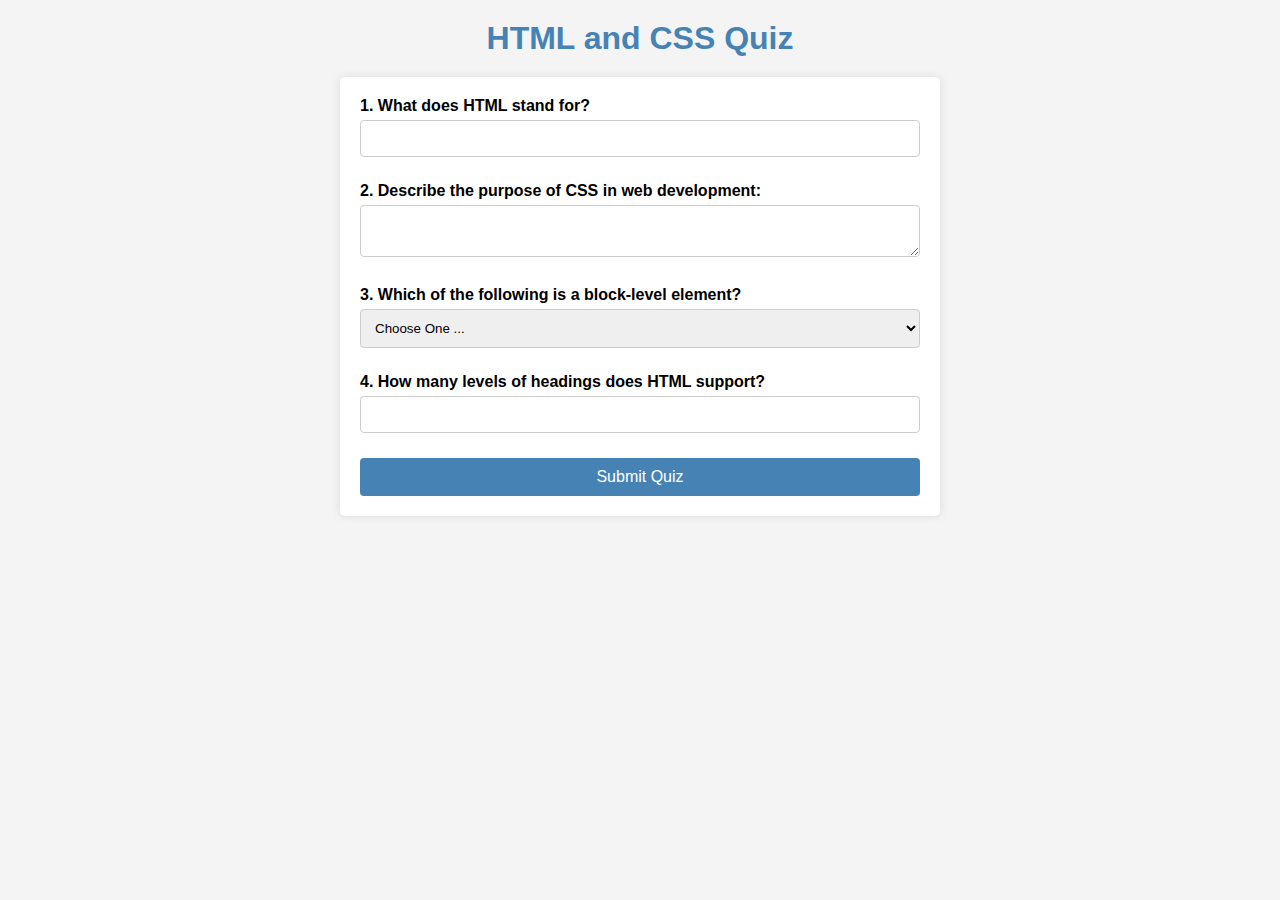
<file: quiz.html>
<!DOCTYPE html>
<html lang="en">
<head>
    <meta charset="UTF-8">
    <meta name="viewport" content="width=device-width, initial-scale=1.0">
    <title>HTML and CSS Quiz</title>
    <link rel="stylesheet" href="styles/quiz.css">
</head>
<body>
    <h1>HTML and CSS Quiz</h1>
    <form action="#" method="post">
        <div class="form-group">
            <label for="q1">1. What does HTML stand for?</label>
            <input type="text" id="q1" name="q1">
        </div>
        <div class="form-group">
            <label for="q2">2. Describe the purpose of CSS in web development:</label>
            <textarea id="q2" name="q2"></textarea>
        </div>
        <div class="form-group">
            <label for="q3">3. Which of the following is a block-level element?</label>
            <select id="q3" name="q3">
                <option value="" selected disabled>Choose One ...</option>
                <option value="div">div</option>
                <option value="span">span</option>
                <option value="img">img</option>
            </select>
        </div>
        <div class="form-group">
            <label for="q4">4. How many levels of headings does HTML support?</label>
            <input type="number" id="q4" name="q4">
        </div>
        <button type="submit">Submit Quiz</button>
    </form>
</body>
</html>
</file>
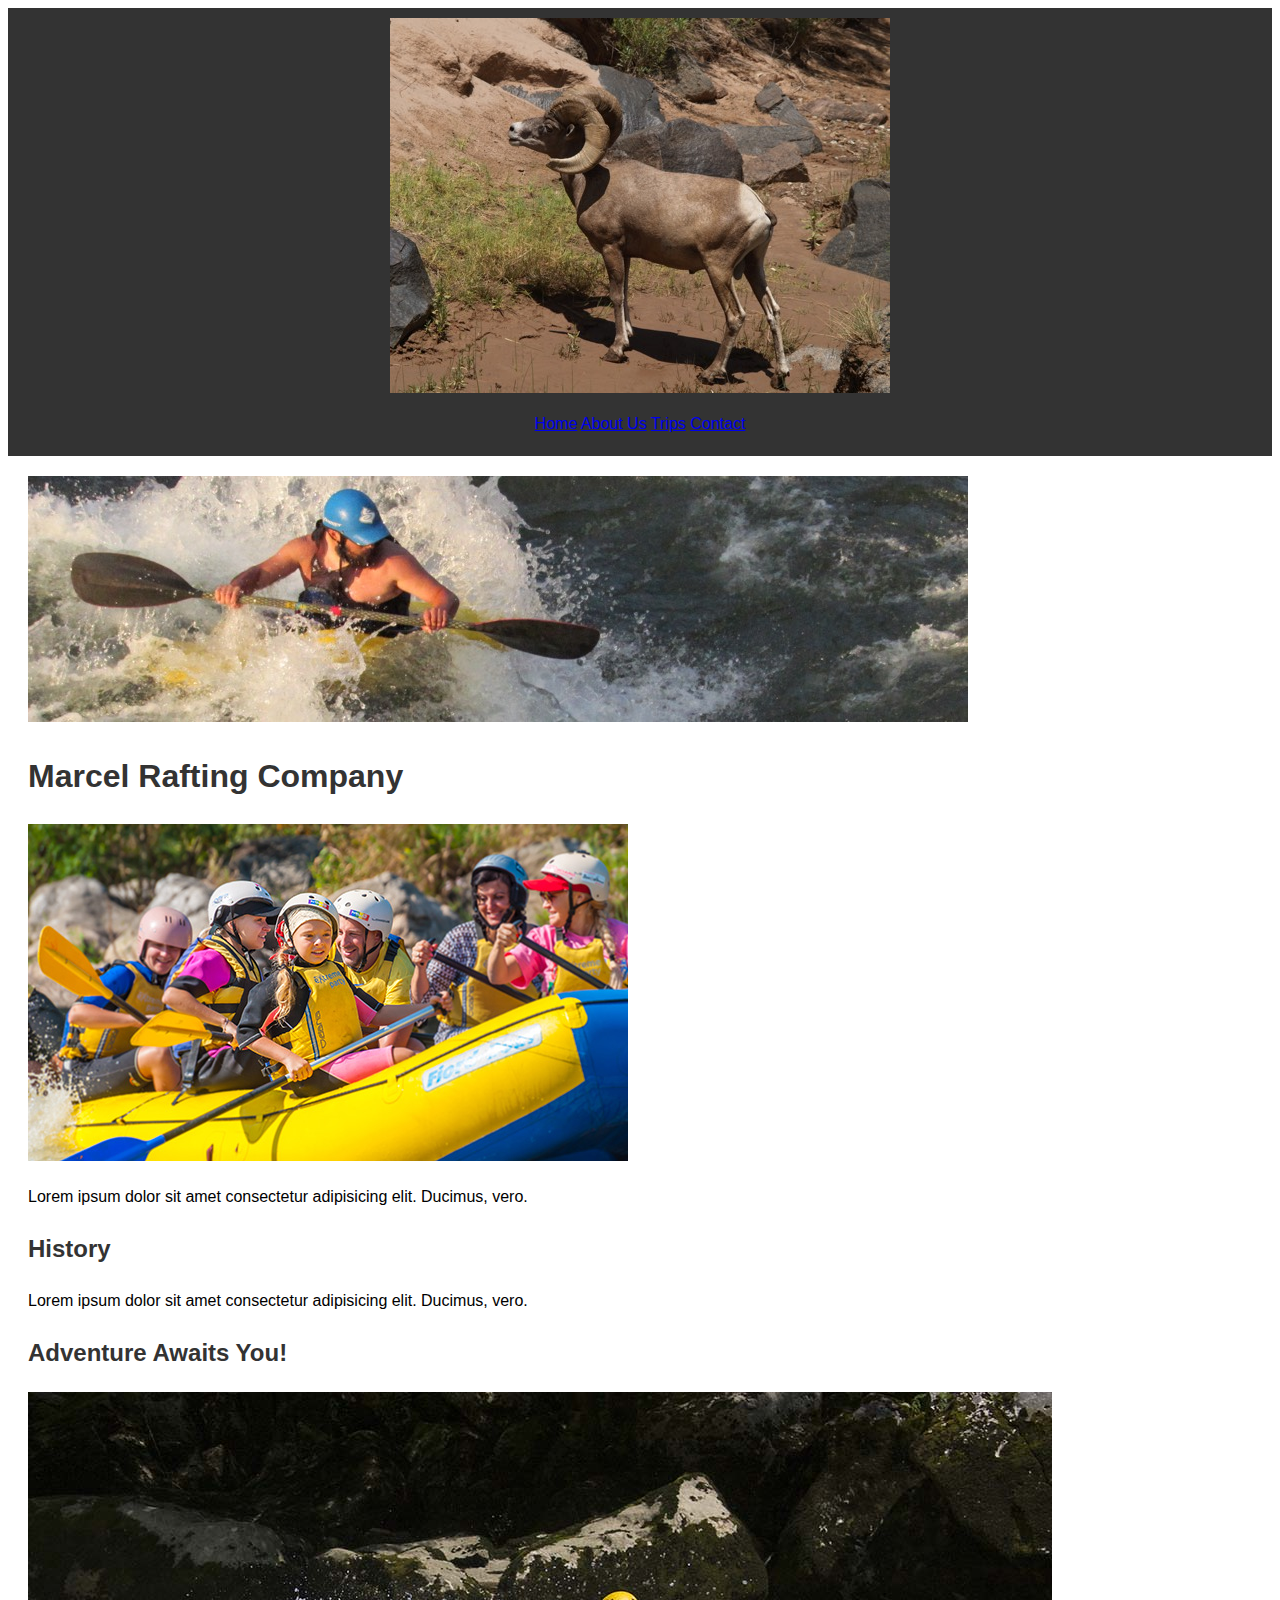
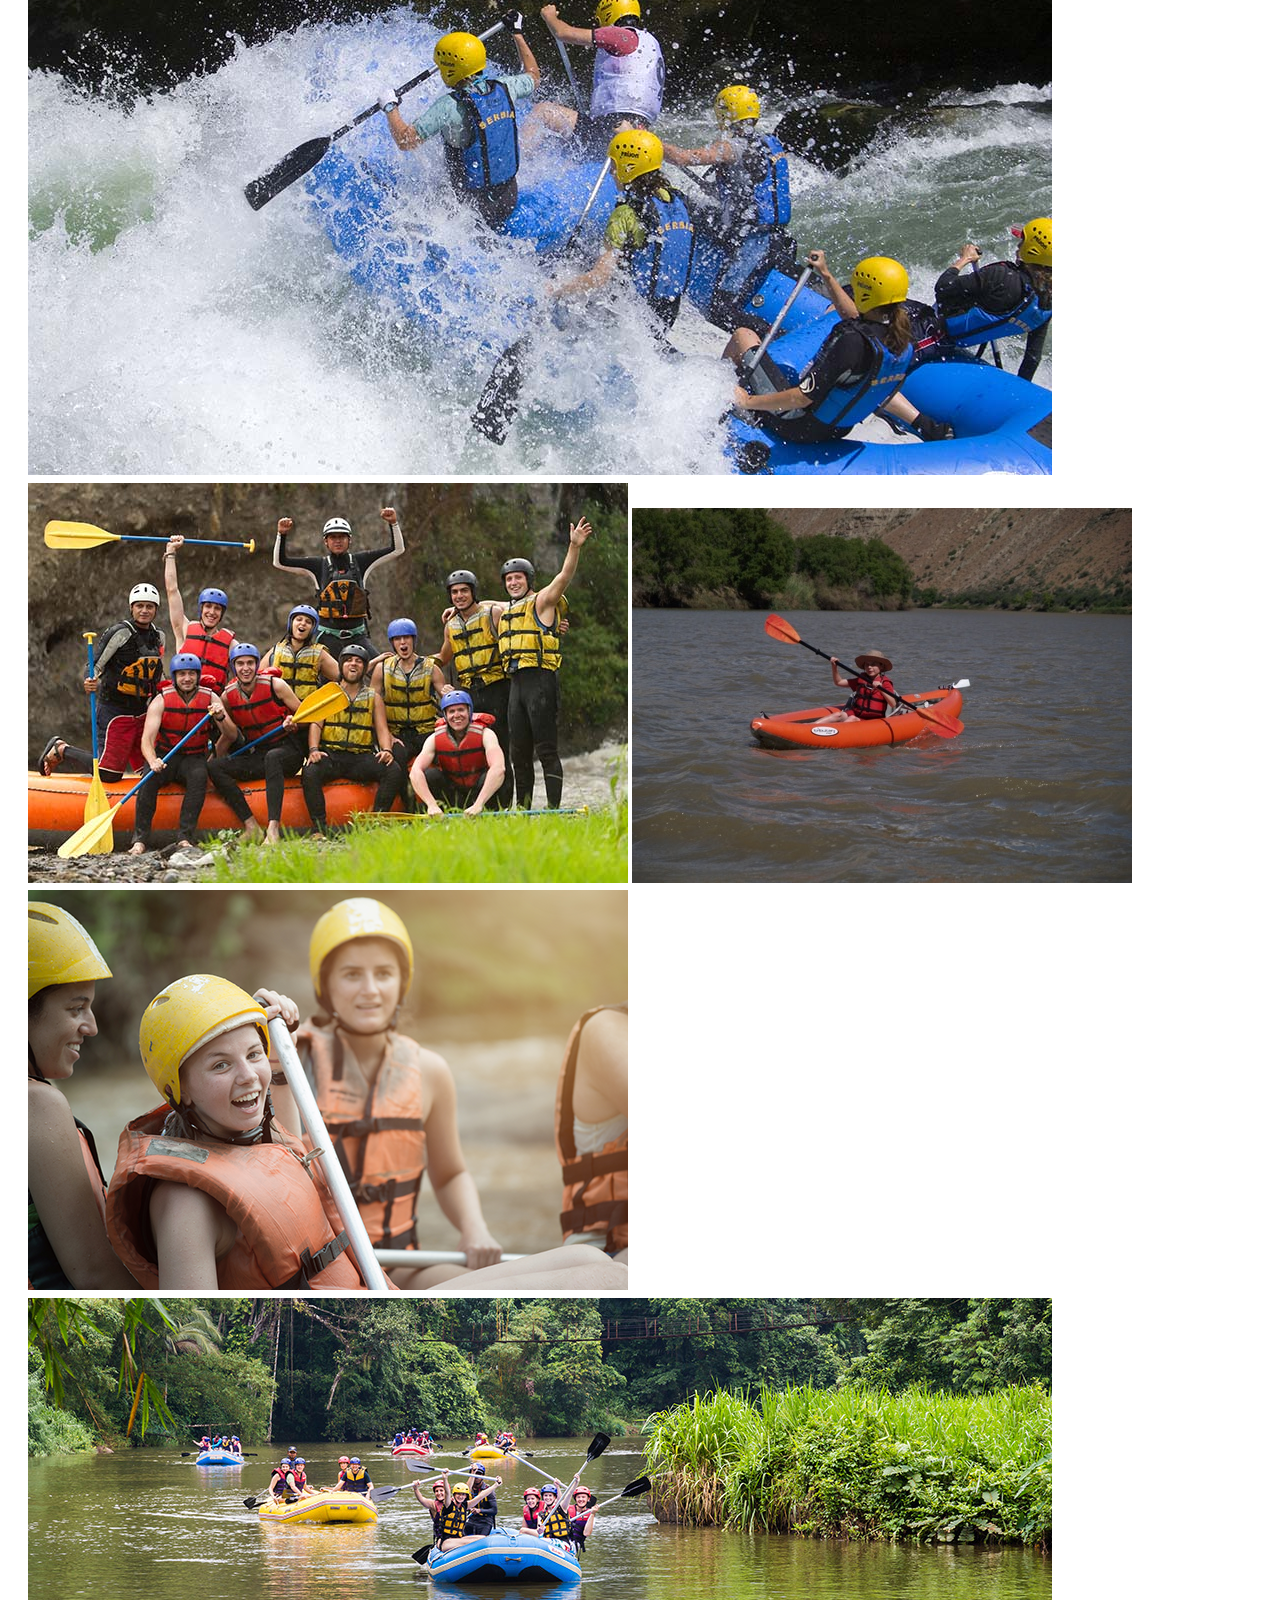
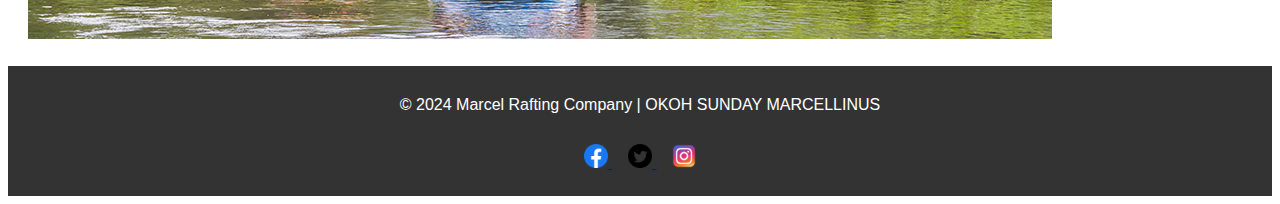
<file: wwr/about.html>
<!DOCTYPE html>
<html lang="en">
<head>
    <meta charset="UTF-8">
    <meta name="viewport" content="width=device-width, initial-scale=1.0">
    <title>About Us - Marcel Rafting Company</title>
    <link rel="stylesheet" href="styles/rafting1.css">
</head>
<body>
    <header>
        <img src="images/logo.jpg" alt="Rafting Company Logo">
        <nav>
            <a href="index.html">Home</a>
            <a href="about.html">About Us</a>
            <a href="trips.html">Trips</a>
            <a href="contact.html">Contact</a>
        </nav>
    </header>
    <main>
        <div class="hero">
            <img src="images/hero.jpg" alt="Rafting Adventure">
            <h1>Marcel Rafting Company</h1>
            <article>
                <img src="images/happy_client.jpg" alt="Happy Client">
                <p>Lorem ipsum dolor sit amet consectetur adipisicing elit. Ducimus, vero.</p>
            </article>
        </div>
        <section>
            <h2>History</h2>
            <p>Lorem ipsum dolor sit amet consectetur adipisicing elit. Ducimus, vero.</p>
        </section>
        <section>
            <h2>Adventure Awaits You!</h2>
            <img src="images/rafting1.jpg" alt="Rafting Image 1">
            <img src="images/rafting2.jpg" alt="Rafting Image 2">
            <img src="images/rafting3.jpg" alt="Rafting Image 3">
            <img src="images/rafting4.png" alt="Rafting Image 4">
            <img src="images/rafting5.jpg" alt="Rafting Image 5">
        </section>
    </main>
    <footer>
        <p>&copy; 2024 Marcel Rafting Company | OKOH SUNDAY MARCELLINUS</p>
        <nav class="sociallinks">
            <a href="https://facebook.com">
                <img src="images/facebook.png" alt="Facebook">
            </a>
            <a href="https://twitter.com">
                <img src="images/twitter.png" alt="Twitter">
            </a>
            <a href="https://instagram.com">
                <img src="images/instagram.png" alt="Instagram">
            </a>
        </nav>
    </footer>
</body>
</html>
</file>
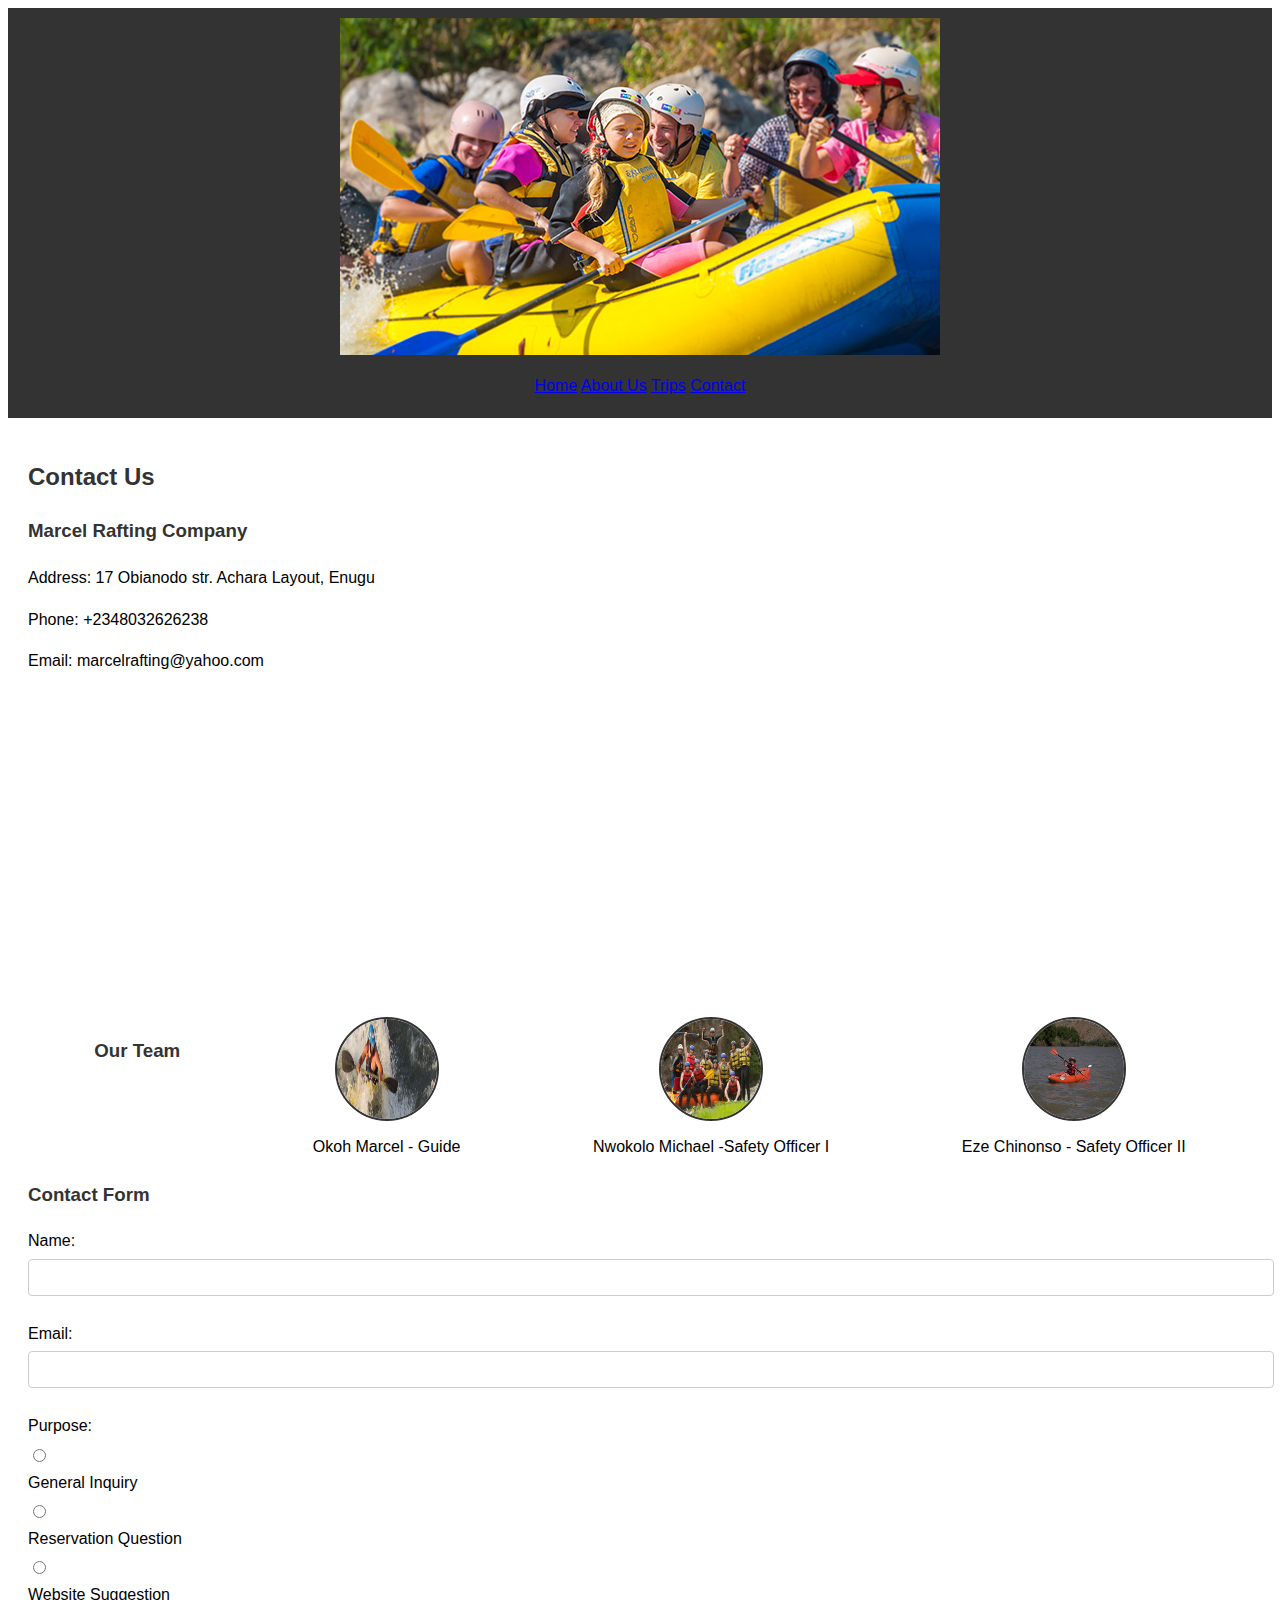
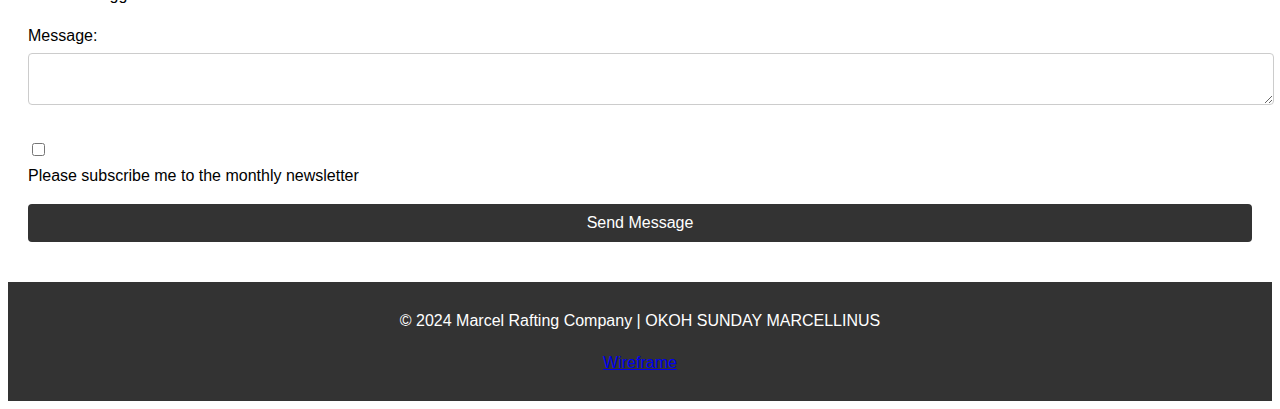
<file: wwr/contact.html>
<!DOCTYPE html>
<html lang="en">
<head>
    <meta charset="UTF-8">
    <meta name="viewport" content="width=device-width, initial-scale=1.0">
    <title>Contact Us - Marcel Rafting Company</title>
    <meta name="description" content="Contact Marcel Rafting Company for inquiries, reservations, and more.">
    <link rel="stylesheet" href="styles/rafting.css">
</head>
<body>
    <header>
        <img src="images/happy_client.jpg" alt="Rafting Company Logo">
        <nav>
            <a href="index.html">Home</a>
            <a href="about.html">About Us</a>
            <a href="trips.html">Trips</a>
            <a href="contact.html">Contact</a>
        </nav>
    </header>
    <main>
        <h2>Contact Us</h2>
        <section class="company-info">
            <h3>Marcel Rafting Company</h3>
            <p>Address: 17 Obianodo str. Achara Layout, Enugu</p>
            <p>Phone: +2348032626238</p>
            <p>Email: marcelrafting@yahoo.com</p>
            <iframe src="https://www.google.com/maps/embed?pb=!1m18!1m12!1m3!1d3964.8267633497308!2d7.497371073974081!3d6.416300324401931!2m3!1f0!2f0!3f0!3m2!1i1024!2i768!4f13.1!3m3!1m2!1s0x1044a114d122e4e7%3A0x614f3c7e6900f91c!2s17%20Obianodo%20St%2C%20Uwani%2C%20Enugu%20400107%2C%20Enugu!5e0!3m2!1sen!2sng!4v1720884626358!5m2!1sen!2sng" width="600" height="450" style="border:0;" allowfullscreen="" loading="lazy" referrerpolicy="no-referrer-when-downgrade"></iframe>
        </section>
        <section class="employees">
            <h3>Our Team</h3>
            <div class="employee">
                <img src="images/hero.jpg" alt="Guide"> 
                <figcaption>Okoh Marcel - Guide</figcaption>
            </div>
            <div class="employee">
                <img src="images/rafting2.jpg" alt="Safety Officer">
                <figcaption>Nwokolo Michael -Safety Officer I </figcaption>
            </div>
            <div class="employee">
                <img src="images/rafting3.jpg" alt="Safety Officer">
                <figcaption>Eze Chinonso - Safety Officer II</figcaption>
            </div>
        </section>
        <section class="contact-form">
            <h3>Contact Form</h3>
            <form action="#" method="post">
                <div class="form-group">
                    <label for="name">Name:</label>
                    <input type="text" id="name" name="name">
                </div>
                <div class="form-group">
                    <label for="email">Email:</label>
                    <input type="email" id="email" name="email">
                </div>
                <div class="form-group">
                    <label for="purpose">Purpose:</label>
                    <div>
                        <input type="radio" id="general" name="purpose" value="general">
                        <label for="general">General Inquiry</label>
                    </div>
                    <div>
                        <input type="radio" id="reservation" name="purpose" value="reservation">
                        <label for="reservation">Reservation Question</label>
                    </div>
                    <div>
                        <input type="radio" id="suggestion" name="purpose" value="suggestion">
                        <label for="suggestion">Website Suggestion</label>
                    </div>
                </div>
                <div class="form-group">
                    <label for="message">Message:</label>
                    <textarea id="message" name="message"></textarea>
                </div>
                <div class="form-group">
                    <input type="checkbox" id="subscribe" name="subscribe">
                    <label for="subscribe">Please subscribe me to the monthly newsletter</label>
                </div>
                <button type="submit">Send Message</button>
            </form>
        </section>
    </main>
    <footer>
        <p>&copy; 2024 Marcel Rafting Company | OKOH SUNDAY MARCELLINUS</p>
        <p><a href="wireframe.html">Wireframe</a></p>    
    </footer>
</body>
</html>
</file>
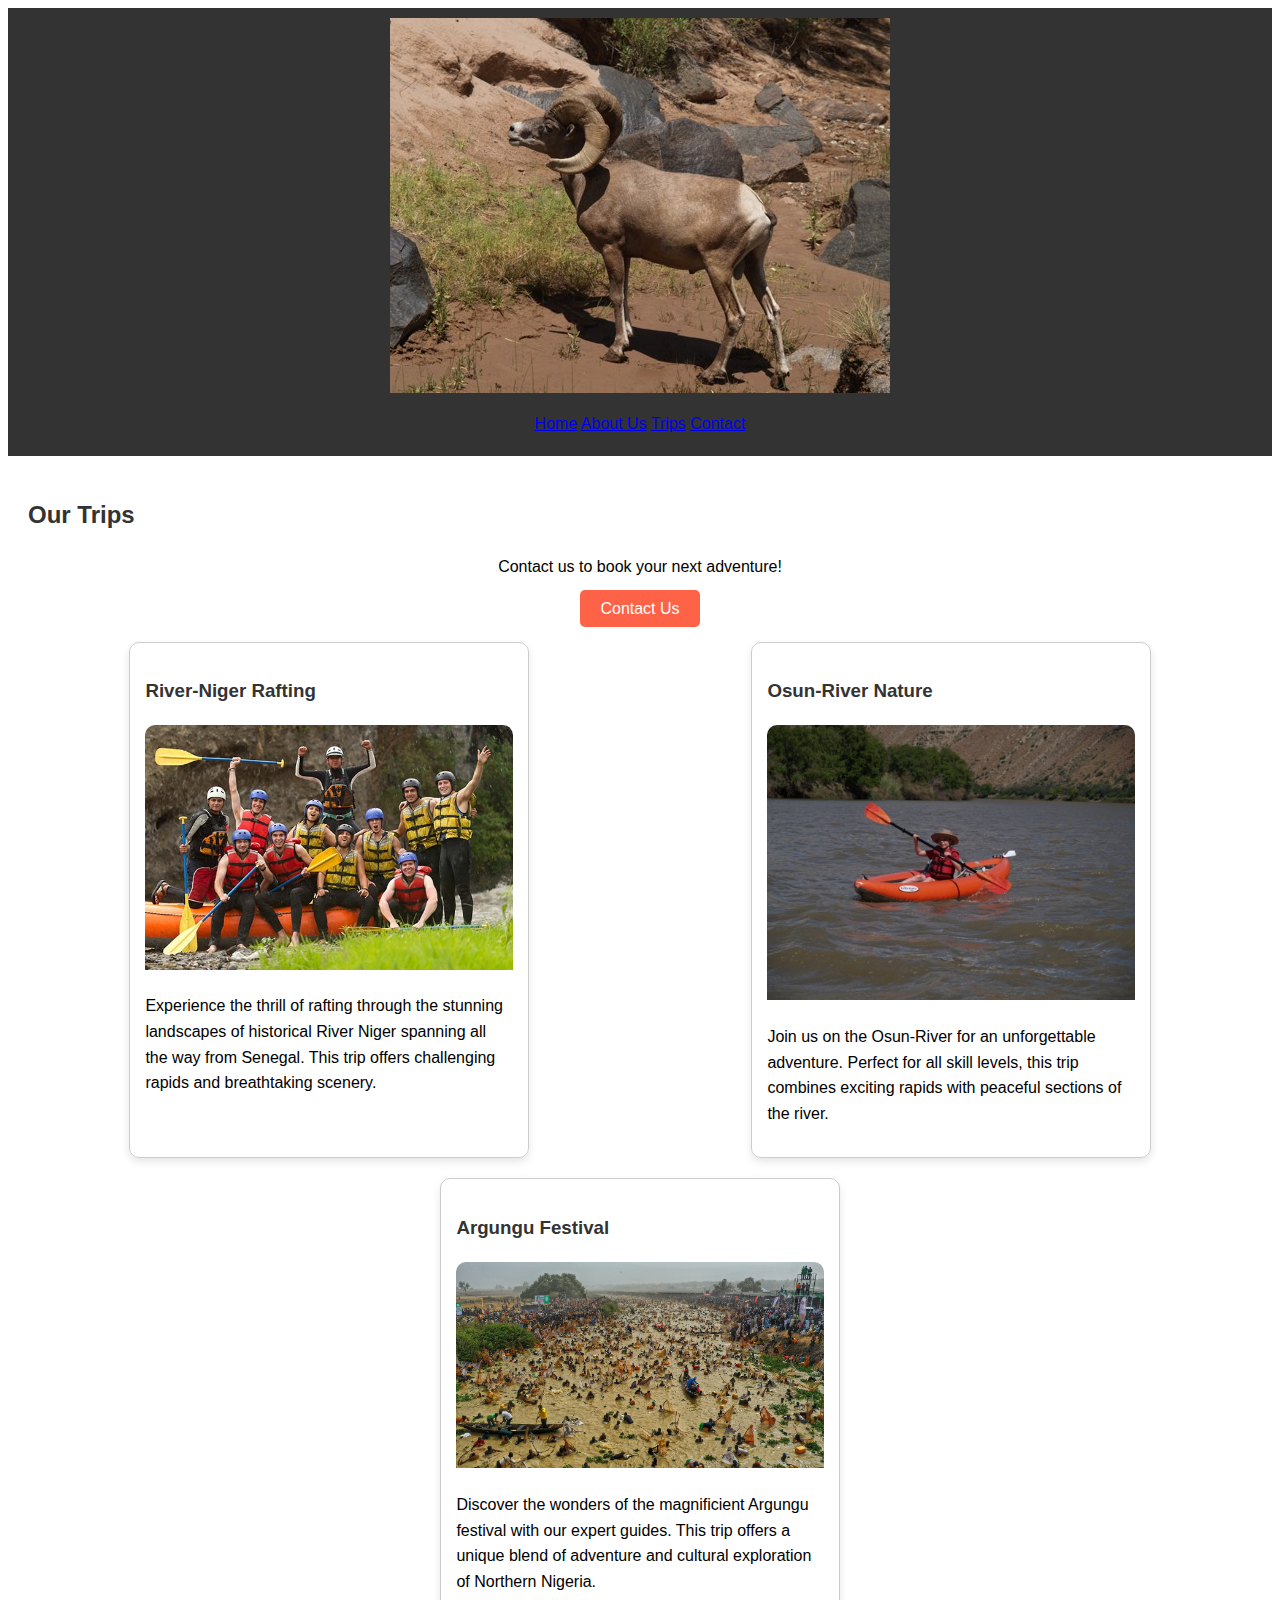
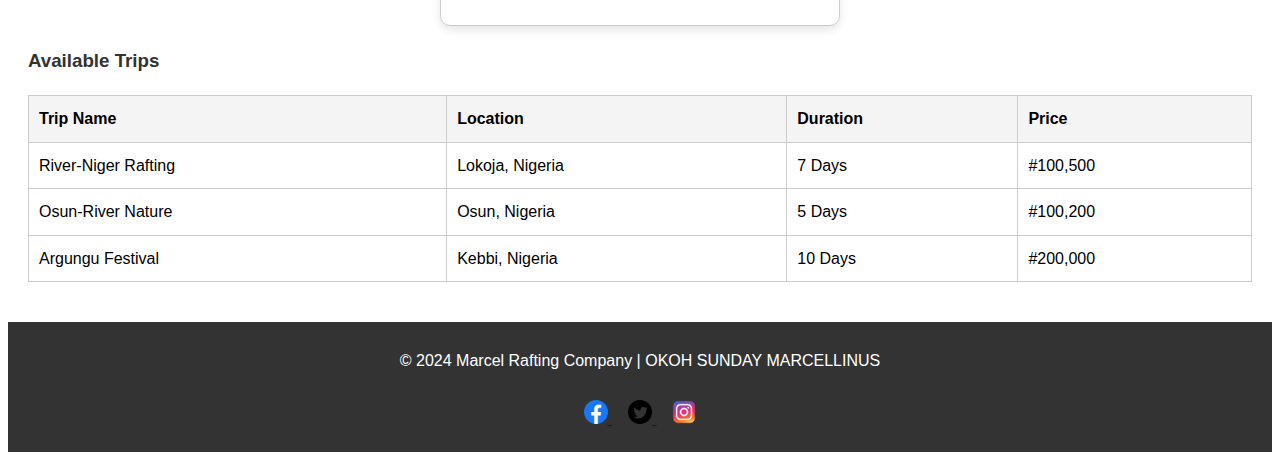
<file: wwr/trips.html>
<!DOCTYPE html>
<html lang="en">
<head>
    <meta charset="UTF-8">
    <meta name="viewport" content="width=device-width, initial-scale=1.0">
    <title>About Us - Marcel Rafting Company</title>
    <link rel="stylesheet" href="styles/rafting1.css">
</head>
<body>
    <header>
        <img src="images/logo.jpg" alt="Rafting Company Logo">
        <nav>
            <a href="index.html">Home</a>
            <a href="about.html">About Us</a>
            <a href="trips.html">Trips</a>
            <a href="contact.html">Contact</a>
        </nav>
    </header>
    <main>
        <h2>Our Trips</h2>
        <section class="cta">
            <p>Contact us to book your next adventure!</p>
            <a href="contact.html" class="button">Contact Us</a>
        </section>
        <section class="trip-descriptions">
            <article>
                <h3>River-Niger Rafting</h3>
                <img src="images/rafting2.jpg" alt="River-Niger Rafting">
                <p>Experience the thrill of rafting through the stunning landscapes of historical River Niger spanning all the way from Senegal. This trip offers challenging rapids and breathtaking scenery.</p>
            </article>
            <article>
                <h3>Osun-River Nature</h3>
                <img src="images/rafting3.jpg" alt="Osun-River Nature">
                <p>Join us on the Osun-River for an unforgettable adventure. Perfect for all skill levels, this trip combines exciting rapids with peaceful sections of the river.</p>
            </article>
            <article>
                <h3>Argungu Festival</h3>
                <img src="images/Argungu.jpg" alt="Argungu Festival">
                <p>Discover the wonders of the magnificient Argungu festival with our expert guides. This trip offers a unique blend of adventure and cultural exploration of Northern Nigeria.</p>
            </article>
        </section>
        <section class="trip-table">
            <h3>Available Trips</h3>
            <table>
                <thead>
                    <tr>
                        <th>Trip Name</th>
                        <th>Location</th>
                        <th>Duration</th>
                        <th>Price</th>
                    </tr>
                </thead>
                <tbody>
                    <tr>
                        <td>River-Niger Rafting</td>
                        <td>Lokoja, Nigeria</td>
                        <td>7 Days</td>
                        <td>#100,500</td>
                    </tr>
                    <tr>
                        <td>Osun-River Nature</td>
                        <td>Osun, Nigeria</td>
                        <td>5 Days</td>
                        <td>#100,200</td>
                    </tr>
                    <tr>
                        <td>Argungu Festival</td>
                        <td>Kebbi, Nigeria</td>
                        <td>10 Days</td>
                        <td>#200,000</td>
                    </tr>
                </tbody>
            </table>
        </section>
    </main>
    <footer>
        <p>&copy; 2024 Marcel Rafting Company | OKOH SUNDAY MARCELLINUS</p>
        <nav class="sociallinks">
            <a href="https://facebook.com">
                <img src="images/facebook.png" alt="Facebook">
            </a>
            <a href="https://twitter.com">
                <img src="images/twitter.png" alt="Twitter">
            </a>
            <a href="https://instagram.com">
                <img src="images/instagram.png" alt="Instagram">
            </a>
        </nav>
    </footer>
</body>
</html>
</file>
<file: styles/quiz.css>
* {
    margin: 0;
    padding: 0;
    box-sizing: border-box;
  }
  
  body {
    font-family: Arial, sans-serif;
    padding: 20px;
    background-color: #f4f4f4;
  }
  
  h1 {
    color: steelblue;
    margin-bottom: 20px;
    text-align: center;
  }
  
  form {
    max-width: 600px;
    margin: 0 auto;
    padding: 20px;
    background: white;
    border-radius: 5px;
    box-shadow: 0 0 10px rgba(0,0,0,0.1);
  }
  
  .form-group {
    margin-bottom: 15px;
  }
  
  label {
    display: block;
    margin-bottom: 5px;
    font-weight: bold;
  }
  
  input[type="text"],
  textarea,
  select,
  input[type="number"] {
    width: 100%;
    padding: 10px;
    margin-bottom: 10px;
    border: 1px solid #ccc;
    border-radius: 4px;
  }
  
  button[type="submit"] {
    display: block;
    width: 100%;
    padding: 10px;
    background-color: steelblue;
    color: white;
    border: none;
    border-radius: 4px;
    font-size: 16px;
    cursor: pointer;
  }
  
  button[type="submit"]:hover {
    background-color: #4682b4;
  }
</file>
<file: wwr/styles/rafting1.css>
/* General Styles */
body {
    font-family: Arial, sans-serif;
    line-height: 1.6;
}

header, nav, footer {
    background-color: #333;
    color: white;
    text-align: center;
    padding: 10px 0;
}

nav ul {
    list-style: none;
    padding: 0;
}

nav ul li {
    display: inline;
    margin: 0 10px;
}

nav ul li a {
    color: white;
    text-decoration: none;
}

main {
    padding: 20px;
}

h1, h2, h3 {
    color: #333;
}

.cta {
    text-align: center;
    margin: 20px 0;
}

.cta .button {
    background-color: #ff6347;
    color: white;
    padding: 10px 20px;
    text-decoration: none;
    border-radius: 5px;
}

.cta .button:hover {
    background-color: #ff4500;
}

.trip-descriptions {
    display: flex;
    flex-wrap: wrap;
    gap: 20px;
    justify-content: space-around;
}

.trip-descriptions article {
    border: 1px solid #ccc;
    border-radius: 10px;
    padding: 15px;
    width: 30%;
    box-shadow: 0 4px 8px rgba(0,0,0,0.1);
}

.trip-descriptions img {
    width: 100%;
    border-radius: 10px 10px 0 0;
}

.trip-table {
    margin: 20px 0;
}

.trip-table table {
    width: 100%;
    border-collapse: collapse;
}

.trip-table th, .trip-table td {
    border: 1px solid #ccc;
    padding: 10px;
    text-align: left;
}

.trip-table th {
    background-color: #f4f4f4;
}
.sociallinks a {
    margin: 0 0.5rem;
}

.sociallinks img {
    width: 24px;
    height: 24px;
}
</file>
<file: wwr/styles/rafting.css>
/* General Styles */
body {
  font-family: Arial, sans-serif;
  line-height: 1.6;
}

header, nav, footer {
  background-color: #333;
  color: white;
  text-align: center;
  padding: 10px 0;
}

nav ul {
  list-style: none;
  padding: 0;
}

nav ul li {
  display: inline;
  margin: 0 10px;
}

nav ul li a {
  color: white;
  text-decoration: none;
}

main {
  padding: 20px;
}

h1, h2, h3 {
  color: #333;
}

.company-info, .employees, .contact-form {
  margin-bottom: 20px;
}

.company-info iframe {
  width: 100%;
  height: 300px;
  border: 0;
}

.employees {
  display: flex;
  justify-content: space-around;
}

.employee {
  text-align: center;
}

.employee img {
  width: 100px;
  height: 100px;
  border-radius: 50%;
  border: 2px solid #333;
}

.employee figcaption {
  margin-top: 5px;
}

.contact-form .form-group {
  margin-bottom: 15px;
}

.contact-form label {
  display: block;
  margin-bottom: 5px;
}

.contact-form input[type="text"],
.contact-form input[type="email"],
.contact-form textarea {
  width: 100%;
  padding: 10px;
  margin-bottom: 10px;
  border: 1px solid #ccc;
  border-radius: 4px;
}

.contact-form button[type="submit"] {
  display: block;
  width: 100%;
  padding: 10px;
  background-color: #333;
  color: white;
  border: none;
  border-radius: 4px;
  font-size: 16px;
  cursor: pointer;
}

.contact-form button[type="submit"]:hover {
  background-color: #555;
}
</file>
